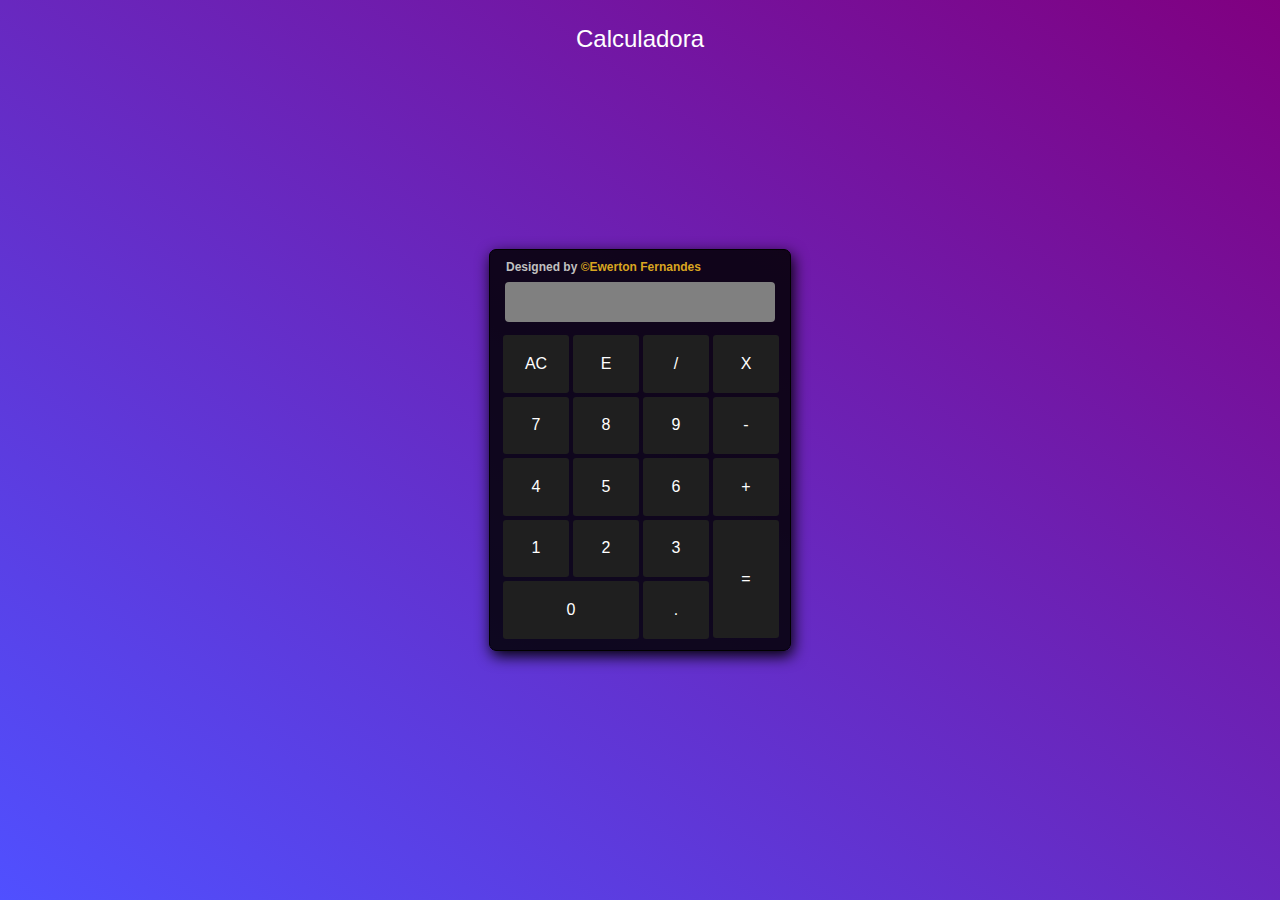
<file: calculadora/index.html>
<!DOCTYPE html>
<html lang="pt-br">
<head>
        <meta charset="UTF-8">
        <meta http-equiv="X-UA-Compatible" content="IE=edge">
        <meta name="viewport" content="width=device-width, initial-scale=1.0">
        <link rel="stylesheet" href="style.css">
        <link rel="shortcut icon" href="calc-icon.png" type="image/x-icon">
        <title>Calculadora 100% Funcional</title>
</head>
<body>
        <h1>Calculadora</h1>
        <main id="calc">
                <section id="content">
                        <p id="credits">Designed by <a href="https://twitter.com/eusouoewe" target="_blank">&copy;Ewerton Fernandes</a></p>
                        <div id="visor"></div>
                        <div id="buttons">
                                <table>
                                        <tr>
                                                <td><button class="botao" onclick="allclear()">AC</button></td>
                                                <td><button class="botao" onclick="erase()">E</button></td>
                                                <td><button class="botao" onclick="insert('/')">/</button></td>
                                                <td><button class="botao" onclick="insert('*')">X</button></td>
                                        </tr>
                                        <tr>
                                                <td><button class="botao" onclick="insert('7')">7</button></td>
                                                <td><button class="botao" onclick="insert('8')">8</button></td>
                                                <td><button class="botao" onclick="insert('9')">9</button></td>
                                                <td><button class="botao" onclick="insert('-')">-</button></td>
                                        </tr>
                                        <tr>
                                                <td><button class="botao" onclick="insert('4')">4</button></td>
                                                <td><button class="botao" onclick="insert('5')">5</button></td>
                                                <td><button class="botao" onclick="insert('6')">6</button></td>
                                                <td><button class="botao" onclick="insert('+')">+</button></td>
                                        </tr>
                                        <tr>
                                                <td><button class="botao" onclick="insert('1')">1</button></td>
                                                <td><button class="botao" onclick="insert('2')">2</button></td>
                                                <td><button class="botao" onclick="insert('3')">3</button></td>
                                                <td rowspan="2"><button class="botao" id="equal" onclick="result()">=</button></td>
                                        </tr>
                                        <tr>
                                                <td colspan="2"><button class="botao" id=zero onclick="insert('0')">0</button></td>
                                                <td><button class="botao" onclick="insert('.')">.</button></td>
                                        </tr>
                                </table>
                        </div>
                </section>
        </main>
        <script src="script.js"></script>
</body>
</html>
</file>
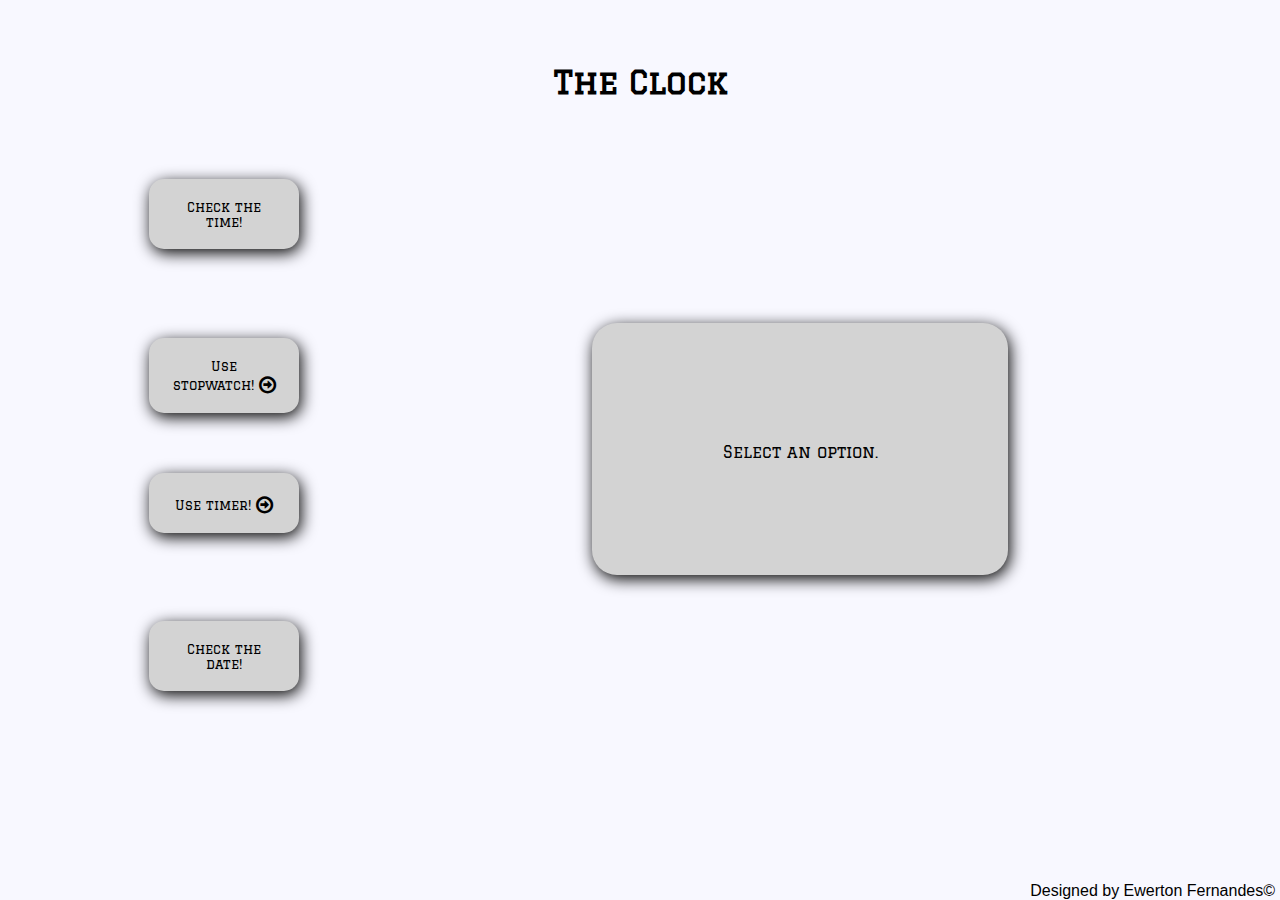
<file: clock/index.html>
<!DOCTYPE html>
<html lang="en">
<head>
        <meta charset="UTF-8">
        <meta http-equiv="X-UA-Compatible" content="IE=edge">
        <meta name="viewport" content="width=device-width, initial-scale=1.0">
        <link rel="stylesheet" href="style/style.css">
        <link rel="shortcut icon" href="icon.png" type="image/x-icon">
        <link rel="stylesheet" href="https://cdnjs.cloudflare.com/ajax/libs/font-awesome/4.7.0/css/font-awesome.min.css">
        <title>Clock</title>
</head>
<body>
        <h1>The Clock</h1>
        <div class="content">
                <aside>
                        <button class="button hours" onclick="showHours()">
                                Check the time!
                        </button>
                        <a href="stopwatch.html">
                                <button class="button stopwatch">
                                        Use stopwatch!&nbsp;<i class="fa fa-arrow-circle-o-right"></i>
                                </button>
                        </a>
                        <a href="timer.html">
                                <button class="button timer" onclick="timer()">
                                        Use timer!&nbsp;<i class="fa fa-arrow-circle-o-right"></i>
                                </button>
                        </a>
                        <button class="button date" onclick="actualDate()">
                                Check the date!
                        </button>
                </aside>
                <main>
                        <div  class="visor" id="clock">
                                Select an option.
                        </div>
                </main>
        </div>
        <footer>
                Designed by <a href="https://github.com/eusouoewe" target="_blank">Ewerton Fernandes&copy;</a>
        </footer>
        <script src="script/script.js"></script>
</body>
</html>
</file>
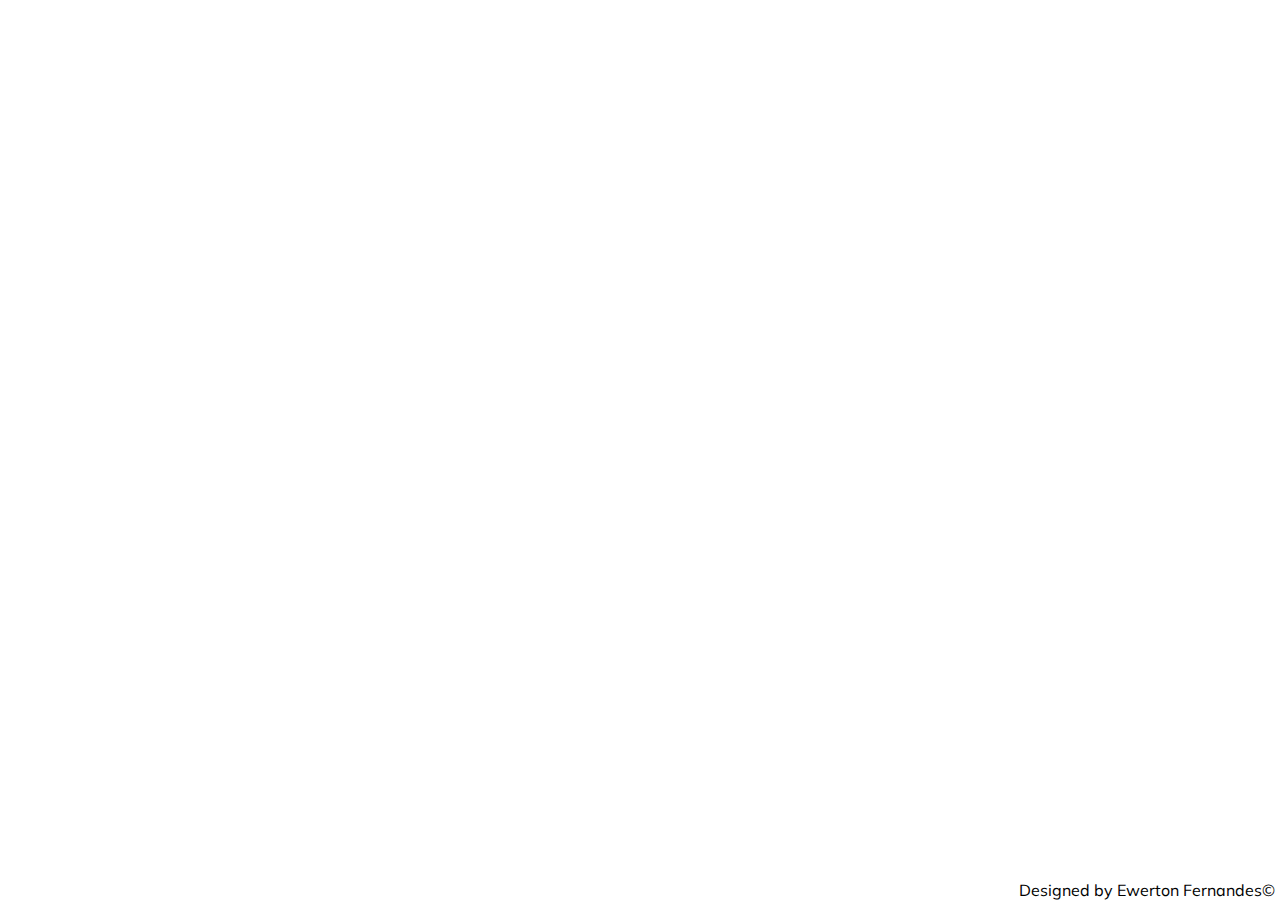
<file: expanding-cards/index.html>
<!DOCTYPE html>
<html lang="en">
<head>
        <meta charset="UTF-8">
        <meta http-equiv="X-UA-Compatible" content="IE=edge">
        <meta name="viewport" content="width=device-width, initial-scale=1.0">
        <link rel="shortcut icon" href="1.png" type="image/x-icon">
        <link rel="stylesheet" href="style/style.css">
        <title>Expanding Cards</title>
</head>
<body>
        <main>
                <div class="image active" id="img1">
                        <h3>Explore the World</h3>
                </div>
                <div class="image" id="img2">
                        <h3>Wild Forest</h3>
                </div>
                <div class="image" id="img3">
                        <h3>Sunny Beach</h3>
                </div>
                <div class="image" id="img4">
                        <h3>City on Winter</h3>
                </div>
                <div class="image" id="img5">
                        <h3>Mountains</h3>
                </div>
        </main>
        <footer>
                Designed by <a href="https://github.com/eusouoewe" target="_blank">Ewerton Fernandes&copy;</a>
        </footer>
        <script src="script/script.js"></script>
</body>
</html>
</file>
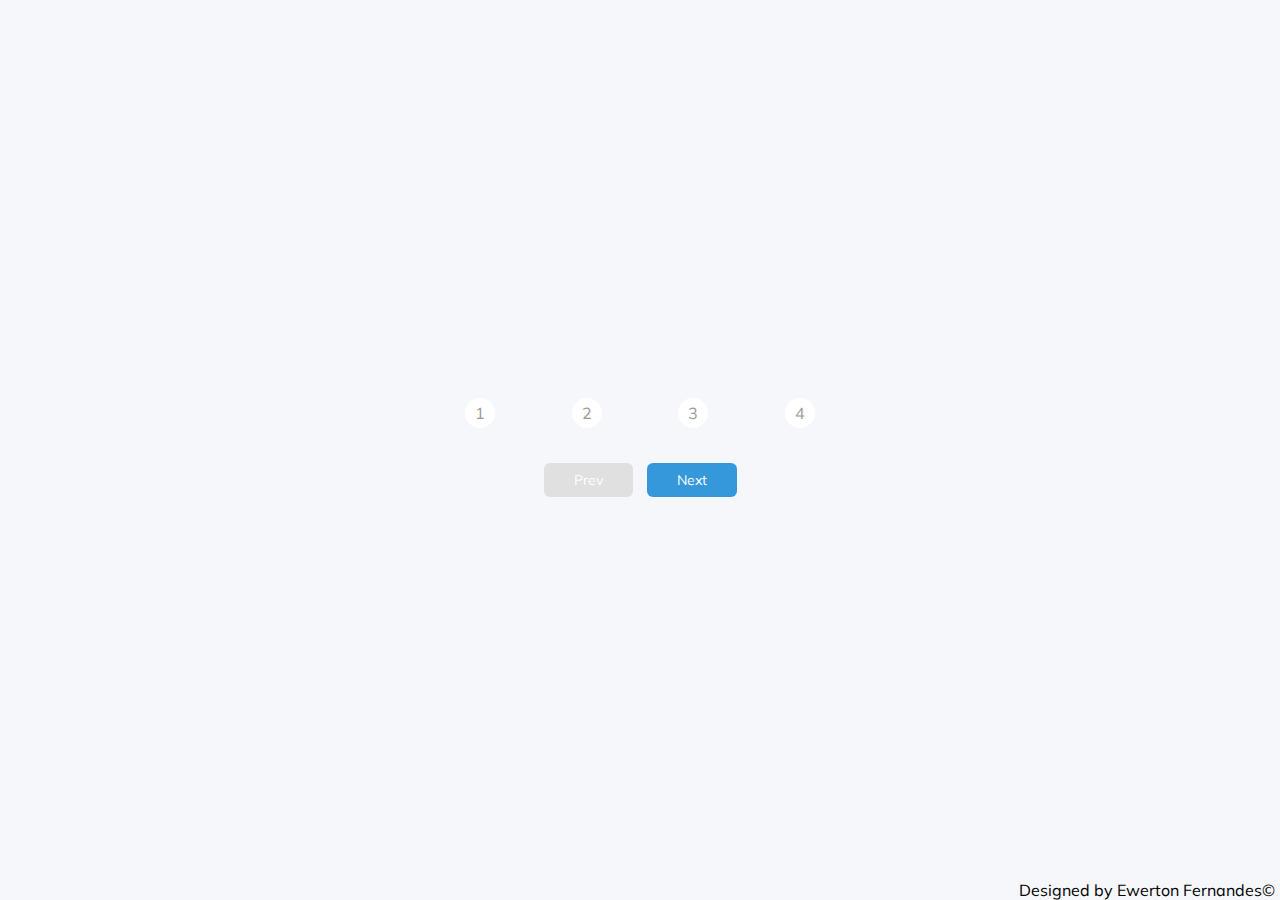
<file: Progress-steps/index.html>
<!DOCTYPE html>
<html lang="en">
<head>
        <meta charset="UTF-8">
        <meta http-equiv="X-UA-Compatible" content="IE=edge">
        <meta name="viewport" content="width=device-width, initial-scale=1.0">
        <link rel="stylesheet" href="style/style.css">
        <link rel="shortcut icon" href="2.png" type="image/x-icon">
        <title>Progress Steps</title>
</head>
<body>
        <main>
                <div class="container">
                        <div class="progress" id="progress"></div>
                        <div class="circle active">1</div>
                        <div class="circle">2</div>
                        <div class="circle">3</div>
                        <div class="circle">4</div>
                </div>
                <button class="btn" id="prev" disabled>Prev</button>
                <button class="btn" id="next">Next</button>
        </main>
        <footer>
                Designed by <a href="https://github.com/eusouoewe" target="_blank">Ewerton Fernandes&copy;</a>
        </footer>
<script src="script/script.js"></script>
</body>
</html>
</file>
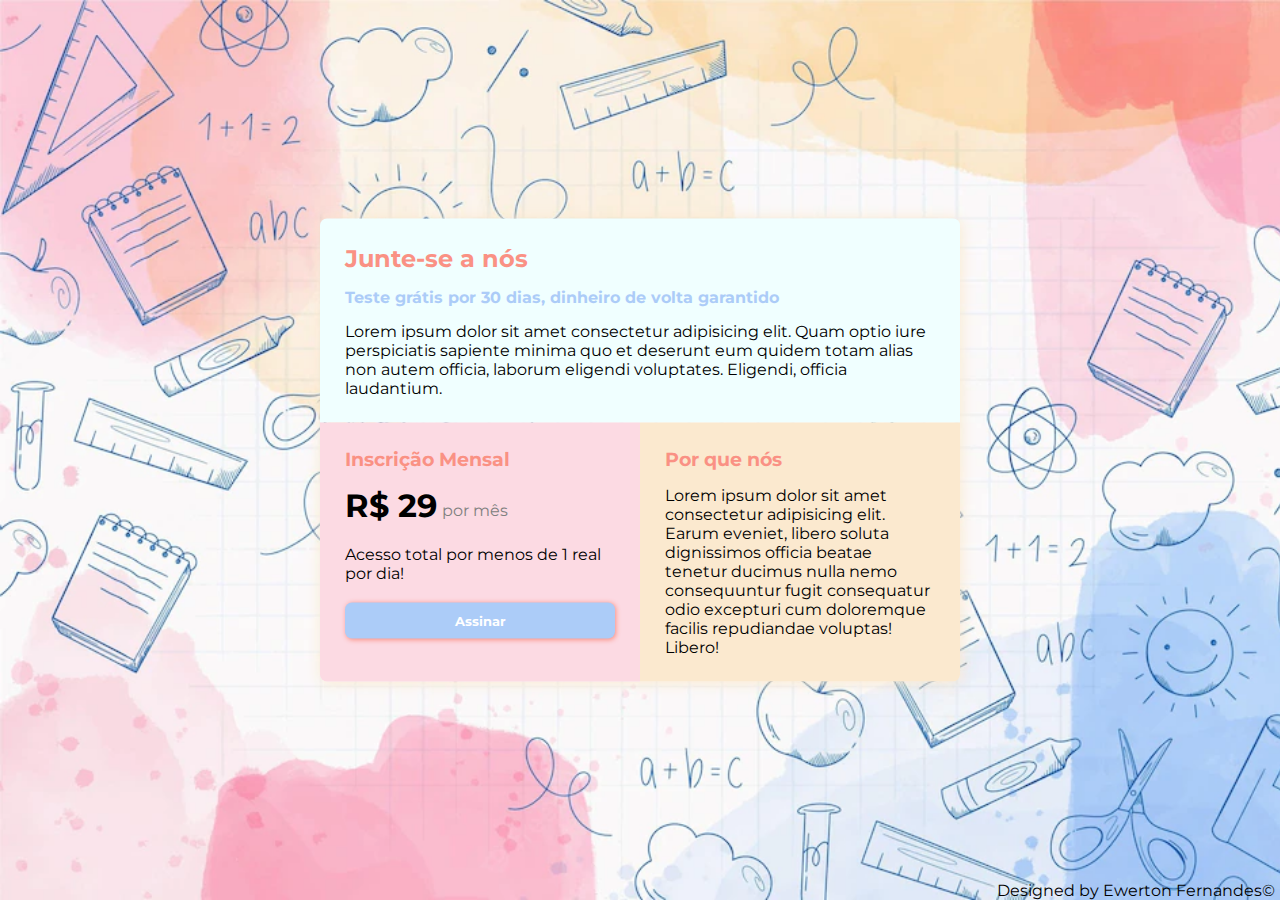
<file: grid-de-precos/grid.html>
<!DOCTYPE html>
<html lang="pt-br">
<head>
        <meta charset="UTF-8">
        <meta http-equiv="X-UA-Compatible" content="IE=edge">
        <meta name="viewport" content="width=device-width, initial-scale=1.0">
        <link rel="stylesheet" href="estilo/style.css">
        <link rel="shortcut icon" href="img/favicon.png" type="image/x-icon">
        <title>Grid de Preços</title>
</head>
<body>
        <main>
                <div class="top">
                        <h2>Junte-se a nós</h2>
                        <h4>Teste grátis por 30 dias, dinheiro de volta garantido</h4>
                        <p>Lorem ipsum dolor sit amet consectetur adipisicing elit. Quam optio iure perspiciatis sapiente minima quo et deserunt eum quidem totam alias non autem officia, laborum eligendi voluptates. Eligendi, officia laudantium.</p>
                </div>
                <div class="bottom">
                        <div class="bottom-left">
                                <h3>Inscrição Mensal</h3>
                                <div class="price">
                                        <h1>R$ 29</h1>
                                        <p>por mês</p>
                                </div>
                                <p class="acesso">Acesso total por menos de 1 real por dia!</p>
                                <input type="button" value="Assinar">
                        </div>
                        <div class="bottom-right">
                                <h3>Por que nós</h3>
                                <p>Lorem ipsum dolor sit amet consectetur adipisicing elit. Earum eveniet, libero soluta dignissimos officia beatae tenetur ducimus nulla nemo consequuntur fugit consequatur odio excepturi cum doloremque facilis repudiandae voluptas! Libero!</p>
                        </div>
                </div>
        </main>
        <footer>
                Designed by <a href="https://github.com/eusouoewe" target="_blank">Ewerton Fernandes&copy;</a>
        </footer>
</body>
</html>
</file>
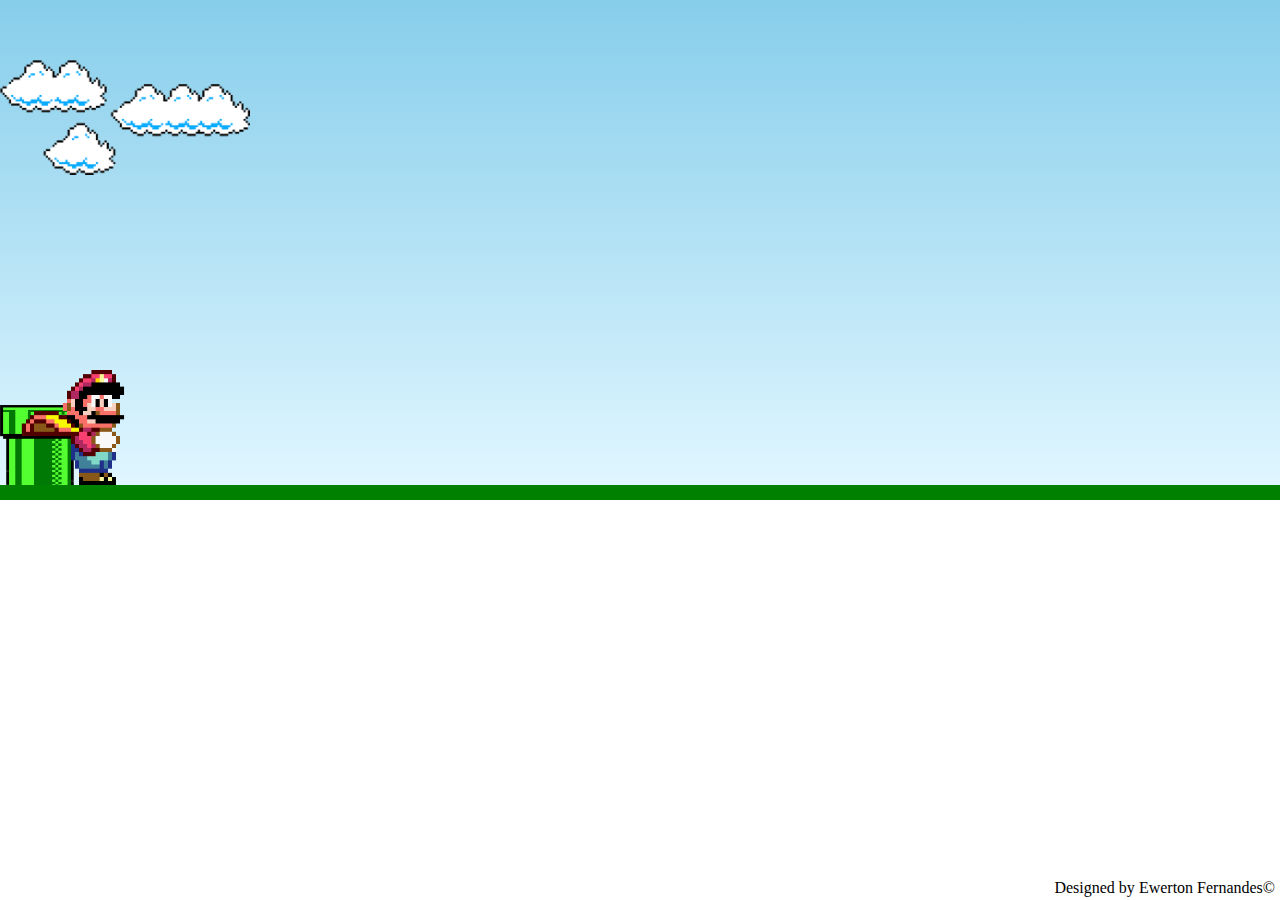
<file: mario-jump/game.html>
<!DOCTYPE html>
<html lang="en">
<head>
        <meta charset="UTF-8">
        <meta http-equiv="X-UA-Compatible" content="IE=edge">
        <meta name="viewport" content="width=device-width, initial-scale=1.0">
        <title>Mario Jump</title>
        <link rel="stylesheet" href="estilo/estilo.css">
</head>
<body>
        <div class="game">
                <img src="imagens/game-over.bg.png" class="gameOver" alt="game over">
                <img src="imagens/clouds.png" class="clouds" alt="clouds">
                <img src="imagens/pipe.png" class="pipe" alt="pipe">
                <img src="imagens/mario.gif" class="mario" alt="mario">
        </div>
        <footer>
                <p>Designed by <a href="https://github.com/eusouoewe" target="_blank">Ewerton Fernandes&copy;</a>
        </footer>
        <script src="script/script.js"></script>
</body>
</html>
</file>
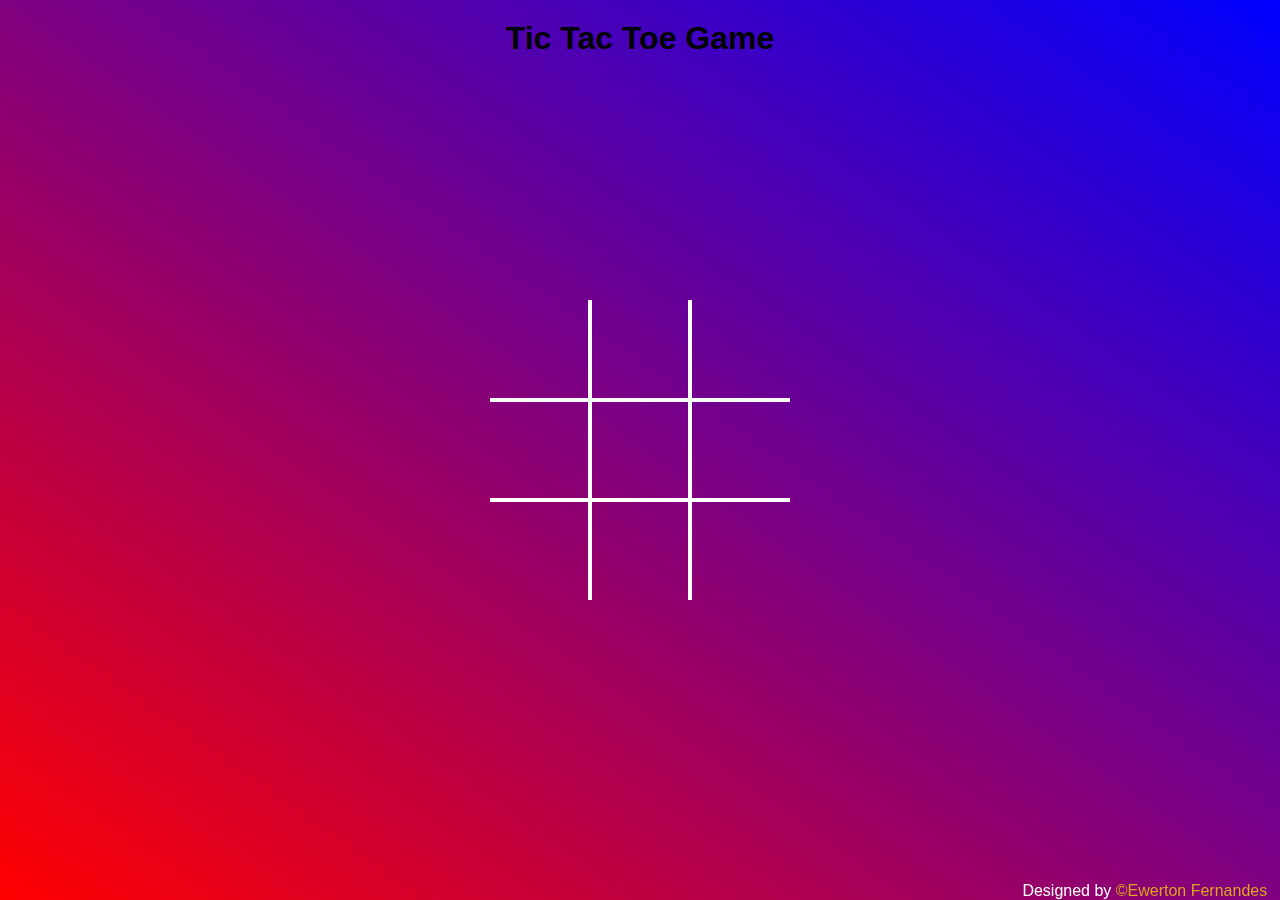
<file: tic-tac-toe/game.html>
<!DOCTYPE html>
<html lang="en">
<head>
        <meta charset="UTF-8">
        <meta http-equiv="X-UA-Compatible" content="IE=edge">
        <meta name="viewport" content="width=device-width, initial-scale=1.0">
        <title>Tic Tac Toe</title>
        <link rel="stylesheet" href="style.css">
        <link rel="shortcut icon" href="game-icon.ico" type="image/x-icon">
</head>
<body>
        <h1>Tic Tac Toe Game</h1>
        <div class="field" data-field>
                <div class="slot" data-cell></div>
                <div class="slot" data-cell></div>
                <div class="slot" data-cell></div>
                <div class="slot" data-cell></div>
                <div class="slot" data-cell></div>
                <div class="slot" data-cell></div>
                <div class="slot" data-cell></div>
                <div class="slot" data-cell></div>
                <div class="slot" data-cell></div>
        </div>
        <div id="winner" data-winner>
                <p id="winner-text">YOU WIN</p>
                <button class="winner-message" onclick="reset()">Reiniciar</button>
        </div>
        <footer>
                <p>Designed by <a href="https://twitter.com/eusouoewe" target="_blank">&copy;Ewerton Fernandes</a></p>
        </footer>
        <script src="script.js"></script>
</body>
</html>
</file>
<file: calculadora/style.css>
@charset "UTF-8";

* {
        font-family: Arial, Helvetica, sans-serif;
        border: 0; margin: 0; padding: 0;
}

body {
        background: linear-gradient(to top right, rgb(80, 80, 255), purple);
        background-repeat: no-repeat;
        background-size: cover;
        background-attachment: fixed;
        width: 100%;
        height: 100%;
}

h1 {
        font-size: 18pt;
        color: white;
        padding-top: 25px;
        font-weight: lighter;
        text-align: center;
}

#calc {
        background-color: rgba(0, 0, 0, 0.850);
        border: 1px solid black;
        border-radius: 7px;
        box-shadow: 2px 5px 15px black;
        width: 300px;
        height: 400px;
        position: absolute;
        top: 50%;
        left: 50%;
        transform: translate(-50%, -50%);
}

#credits {
        margin: 10px 0 0 16px;
        font-size: 12px;
        font-weight: bold;
        color: silver;
}

#credits > a  {
        text-decoration: none;
        color: goldenrod;
}

#visor {
        width: 90%;
        margin-left: 5%;
        height: 30px;
        margin-top: 8px;
        margin-bottom: 10px;
        border-radius: 4px;
        background-color: grey;
        font-size: 20px;
        color: white;
        text-align:right;
        padding-top: 10px;
}

#buttons {
        margin-left: 10px;
}

.botao {
        background-color: rgb(31,31,31);
        border-radius: 3px;
        margin: 1px;
        color: white;
        font-size: 16px;
        width: 66px;
        height: 57.5px;
        cursor: pointer;
        transition: .2s;
}

.botao:hover {
        background-color: black;
}

button#equal {
        height: 118px;
}

button#zero {
        width: 136px;
}
</file>
<file: clock/style/style.css>
@charset'UTF-8';
@import url('https://fonts.googleapis.com/css2?family=Graduate&display=swap');

* {
        margin: 0;
        padding: 0;
        font-family: 'Graduate', cursive;
        box-sizing: border-box;
}

body {
        background-color: ghostwhite;
}

h1 {
        text-align: center;
        margin-top: 5%;
}

.content {
        display: flex;
        flex-direction: row;
        flex-wrap: nowrap;
        width: 90vw;
        height: 70vh;
        margin: 20px auto;
}

.button {
        width: 150px;
        margin: auto;
        padding: 20px;
        border-radius: 15px;
        border: none;
        background-color: lightgrey;
        box-shadow: 2px 4px 16px black;
        cursor: pointer;
        transition: .7s;
}

a > .button {
        margin:  30px auto;
}

a > .button > i {
        font-size: 20px;
        position: relative;
        top: 2px;
}

.button:hover {
        background-color: grey;
        color: white;
        box-shadow: 2px 4px 30px black;
}

.button:active {
        box-shadow: inset -2px -4px 10px rgba(0, 0, 0, 0.700);
}

aside {
        width: 25vw;
        display: flex;
        flex-direction: column;
        text-align: center;
        justify-content: center;
}

main {
        width: 65vw;
}

#clock {
        background-color: lightgrey;
        width: 50%;
        min-width: fit-content;
        height: 40%;
        text-align: center;
        justify-content: center;
        padding-top: 120px;
        margin: 22.5vh auto;
        border-radius: 25px;
        box-shadow: 2px 4px 16px black;
}

footer {
        position: absolute;
        font-family: Arial, Helvetica, sans-serif;
        bottom: 0;
        right: 5px;
}

footer > a {
        font-family: Arial, Helvetica, sans-serif;
        text-decoration: none;
        color: black;
}
</file>
<file: expanding-cards/style/style.css>
@charset'UTF-8';
@import url('https://fonts.googleapis.com/css?family=Muli&display=swap');

* {
        padding: 0;
        margin: 0;
        font-family: 'Muli', sans-serif;
}

body {
        display: flex;
        align-items: center;
        justify-content: center;
        height: 100vh;
        overflow: hidden;
}

main {
        display: flex;
        width: 90vw;
}

#img1 {
        background-image: url('https://images.unsplash.com/photo-1558979158-65a1eaa08691?ixlib=rb-1.2.1&ixid=eyJhcHBfaWQiOjEyMDd9&auto=format&fit=crop&w=1350&q=80')
}

#img2 {
        background-image: url('https://images.unsplash.com/photo-1572276596237-5db2c3e16c5d?ixlib=rb-1.2.1&ixid=eyJhcHBfaWQiOjEyMDd9&auto=format&fit=crop&w=1350&q=80');
}

#img3 {
        background-image: url('https://images.unsplash.com/photo-1507525428034-b723cf961d3e?ixlib=rb-1.2.1&ixid=eyJhcHBfaWQiOjEyMDd9&auto=format&fit=crop&w=1353&q=80');
}

#img4 {
        background-image: url('https://images.unsplash.com/photo-1551009175-8a68da93d5f9?ixlib=rb-1.2.1&ixid=eyJhcHBfaWQiOjEyMDd9&auto=format&fit=crop&w=1351&q=80');
}

#img5 {
        background-image: url('https://images.unsplash.com/photo-1549880338-65ddcdfd017b?ixlib=rb-1.2.1&ixid=eyJhcHBfaWQiOjEyMDd9&auto=format&fit=crop&w=1350&q=80');
}

.image {
        background-size: cover;
        background-position: center;
        background-repeat: no-repeat;
        height: 80vh;
        border-radius: 50px;
        color: #fff;
        cursor: pointer;
        flex: .5;
        margin: 10px;
        position: relative;
        transition: all 700ms ease-in;
}

h3 {
        font-size: 24px;
        position: absolute;
        bottom: 20px;
        left: 20px;
        margin: 0;
        opacity: 0;
}

.image.active {
        flex: 5;
}

.image.active h3 {
        opacity: 1;
        transition: opacity .3s ease-in .4s;
}

@media (max-width: 480px) {
        main {
                width: 100vw;
        }

        .image:nth-of-type(4),
        .image:nth-of-type(5) {
                display: none;
        }
}

footer {
        position: absolute;
        bottom: 0;
        right: 5px;
}

footer >a {
        text-decoration: none;
        color: black
}
</file>
<file: Progress-steps/style/style.css>
@charset'UTF-8';
@import url('https://fonts.googleapis.com/css?family=Muli&display=swap');

:root {
        --line-border-fill: #3498db;
        --line-border-empty: ##e0e0e0;
}

* {
        box-sizing: border-box;
}

body {
        background-color: #f6f7fb;
        font-family: 'Muli', sans-serif;
        display: flex;
        align-items: center;
        justify-content: center;
        height: 100vh;
        overflow: hidden;
        margin: 0;
}

main {
        text-align: center;
}

.container {
        display: flex;
        justify-content: space-between;
        position: relative;
        margin-bottom: 30px;
        max-width: 100%;
        width: 350px;
}

.progress::before {
        content: '';
        background-color: var(--line-border-empty);
        position: absolute;
        top: 50%;
        left: 0;
        transform: translateY(-50%);
        height: 4px;
        width: 0%;
        z-index: -1;
}

.progress {
        background-color: var(--line-border-fill);
        position: absolute;
        top: 50%;
        left: 0;
        transform: translateY(-50%);
        height: 4px;
        width: 0%;
        z-index: -1;
        transition: 0.4s ease;
}

.circle {
        background-color: #fff;
        color: #999;
        border-radius: 50%;
        height: 30px;
        width: 30px;
        display: flex;
        align-items: center;
        justify-content: center;
        border: 3px solid var(--line-border-empty);
        transition: 0.4s ease;
}

.circle.active {
        border-color: 3px solid var(--line-border-fill);
}

.btn {
        background-color: var(--line-border-fill);
        color: #fff;
        border: 0;
        border-radius: 6px;
        cursor: pointer;
        font-family: inherit;
        padding: 8px 30px;
        margin: 5px;
        font-size: 14px;
}

.btn.active {
        transform: scale(.98);
        background-color: var(--line-border-fill);
}

.btn:focus {
        outline: none;
}

.btn:disabled {
        background-color: #e0e0e0;
        cursor: not-allowed;
}

footer {
        position: absolute;
        bottom: 0;
        right: 5px;
}

footer a {
        text-decoration: none;
        color: black;
}
</file>
<file: grid-de-precos/estilo/style.css>
@charset'UTF-8';
@import url('https://fonts.googleapis.com/css2?family=Montserrat&display=swap');

:root {
        --rosinha: #FCDAE3;
        --amarelo-claro: #FBE9CF;
        --rosa-forte: #FA9184;
        --azul: #ACCCF8;
}

* {
        margin: 0;
        padding: 0;
        font-family: 'Montserrat', sans-serif;
}

body {
        background: url(../img/bg.png);
        background-repeat: no-repeat;
        background-size: cover;
        width: 100vw;
        height: 100vh;
}

main {
        position: absolute;
        top: 50%;
        left: 50%;
        transform: translate(-50%, -50%);
        min-width: 400px;
        min-height: 350px;
        margin: auto;
        box-shadow: 1px 1px 15px var(--amarelo-claro);
        border-radius: 7px;
}

.top {
        background-color: azure;
        padding: 25px;
        border-radius: 7px 7px 0 0;
}

.top > h2, .bottom-left > h3, .bottom-right > h3 {
 color: var(--rosa-forte);
 padding-bottom: 15px;
}

.top > h4 {
        color: var(--azul);
        padding-bottom: 15px;
}

.bottom {
        width: 100%;
        display: flex;
        flex-direction: row;
        flex-wrap: nowrap;
}

.bottom-left, .bottom-right {
        width: 50%;
        padding: 25px;
}

.bottom-left {
        background-color: var(--rosinha);
        border-radius: 0 0 0 7px;
}

.price {
        display: inline-flex;
        flex-wrap: nowrap;
        padding-bottom: 20px;
}

.price > p {
        padding: 15px 0 0 5px;
        color: grey;
}

.acesso {
        padding-bottom: 20px;
}

input {
        width: 100%;
        padding: 10px;
        border: none;
        background-color: var(--azul);
        box-shadow: 1px 1px 5px var(--rosa-forte);
        color: white;
        font-weight: bolder;
        border-radius: 7px;
        transition: .5s;
}

input:hover {
        cursor: pointer;
        letter-spacing: 3px;
        font-size: 1em;
}

.bottom-right {
        background-color: var(--amarelo-claro);
        border-radius: 0 0 7px 0;
}

footer {
        position: absolute;
        bottom: 0;
        right: 5px;
}

footer > a {
        text-decoration: none;
        color: black;
}
</file>
<file: mario-jump/estilo/estilo.css>
@charset'UTF-8';

* {
        padding: 0;
        margin: 0;
        box-sizing: border-box;
}

.game {
        width: 100%;
        height: 500px;
        border-bottom: 15px solid green;
        margin: 0 auto;
        position: relative;
        overflow: hidden;
        background: linear-gradient(#87ceeb, #e0f6ff);
}

.gameOver {
        width: 0;
}

.clouds {
        position: absolute;
        top: 60px;
        width: 250px;
        animation: clouds-animation 15s linear infinite;
}

@keyframes clouds-animation {
        from {
                right: -250px;
        }
        to {
                right: 100%;
        }
}
.pipe {
        position: absolute;
        bottom: 0;
        width: 80px;
        height: 80px;
        animation: pipe-animation 2.8s infinite linear;
}

@keyframes pipe-animation {
        from {
                right: -80px;
        }
        to {
                right: 100%;
        }
}

.mario {
        width: 150px;
        position: absolute;
        bottom: 0;
}

.jump {
        animation: mario-jump 500ms ease-out;
}

@keyframes mario-jump {
        0% {
                bottom: 0;
        }
        40% {
                bottom: 160px;
        }
        50% {
                bottom: 180px;
        }
        60% {
                bottom: 160px;
        }
        100% {
                bottom: 0;
        }
}

footer {
        position: absolute;
        bottom: 3px;
        right: 5px;
}

footer > p > a {
        text-decoration: none;
        color: black;
}
</file>
<file: tic-tac-toe/style.css>
@charset "UTF-8";

* {
        box-sizing: border-box;
        padding: 0; margin: 0; border: 0;
        font-family: Verdana, Geneva, Tahoma, sans-serif;
}

body {
        background-image: linear-gradient(to bottom left, blue, red);
        background-repeat: no-repeat;
        background-size: cover;
        background-attachment: fixed;
}

h1 {
        text-align: center;
        margin-top: 20px;
}

/*message to show winner of match*/
#winner {
        display: none;
        position: fixed;
        top: 0;
        left: 0;
        right: 0;
        bottom: 0;
        justify-content: center;
        align-items: center;
        background-color: rgba(0, 0, 0, 0.8);
        flex-direction: column;
}

.winner-message {
        font-size: 2.5rem;
        background-color: #7A0085;
        padding: 10px 15px;
        cursor: pointer;
        border: none;
        border-radius: 7px;
        margin-top: 14px;
        color: white;
        opacity: 1;
        transition: .5s;
}

.winner-message:hover {
        background-color: white;
        color: #7A0085;
}

#winner-text {
        font-size: 4em;
        color: white;
}

.field {
        position: absolute;
        top: 50%;
        left: 50%;
        transform: translate(-50%, -50%);
        display: grid;
        justify-content: center;
        align-content: center;
        justify-items: center;
        align-items: center;
        grid-template-columns: repeat(3, auto);
}

.slot {
        width: 100px;
        height: 100px;
        border: 2px solid white;
        display: flex;
        justify-content: center;
        align-items: center;
        position: relative;
}

/*Adding opacity to hover X*/
.field.x .slot:not(.x):not(.circle):hover:before,
.field.x .slot:not(.x):not(.circle):hover::after,
.field.circle .slot:not(.x):not(.circle):hover:before,
.field.circle .slot:not(.x):not(.circle):hover::after  {
        opacity: .3;
}

/*Not allowing to click on marked slots*/
.slot.x, .slot.circle {
        cursor: not-allowed;
}

/*removing  external borders*/
.slot:nth-child(1), .slot:nth-child(2), .slot:nth-child(3) {
        border-top: none;
}

/*removing  external borders*/
.slot:nth-child(1), .slot:nth-child(4), .slot:nth-child(7) {
        border-left: none;
}

/*removing  external borders*/
.slot:nth-child(3), .slot:nth-child(6), .slot:nth-child(9) {
        border-right: none;
}

/*removing  external borders*/
.slot:nth-child(7), .slot:nth-child(8), .slot:nth-child(9) {
        border-bottom: none;
}

/*Cross and hover of Cross*/
.slot.x::before,
.slot.x::after,
.field.x .slot:not(.x):not(.circle):hover:before,
.field.x .slot:not(.x):not(.circle):hover::after {
        content: '';
        height:  calc(100px * 0.15);
        width: calc(100px * 0.9);
        background-color: white;
        position: absolute;
}

/*Cross and hover of Cross*/
.slot.x::before,
.field.x .slot:not(.x):not(.circle):hover::before {
        transform: rotate(45deg);
}

/*Cross and hover of Cross*/
.slot.x::after,
.field.x .slot:not(.x):not(.circle):hover::after {
        transform: rotate(135deg);
}

/*Circle and hover of circle*/
.slot.circle::before,
.slot.circle::after,
.field.circle .slot:not(.x):not(.circle):hover:before,
.field.circle .slot:not(.x):not(.circle):hover::after {
        content: '';
        height: calc(100px * 0.9);
        width: calc(100px * 0.9);
        background-color: white;
        border-radius: 50%;
        position: absolute;
}

footer > p {
        bottom: 0;
        position: fixed;
        width: 99%;
        text-align: end;
        color: white;
}

footer > p > a {
        text-decoration: none;
        color: goldenrod;
}
</file>
